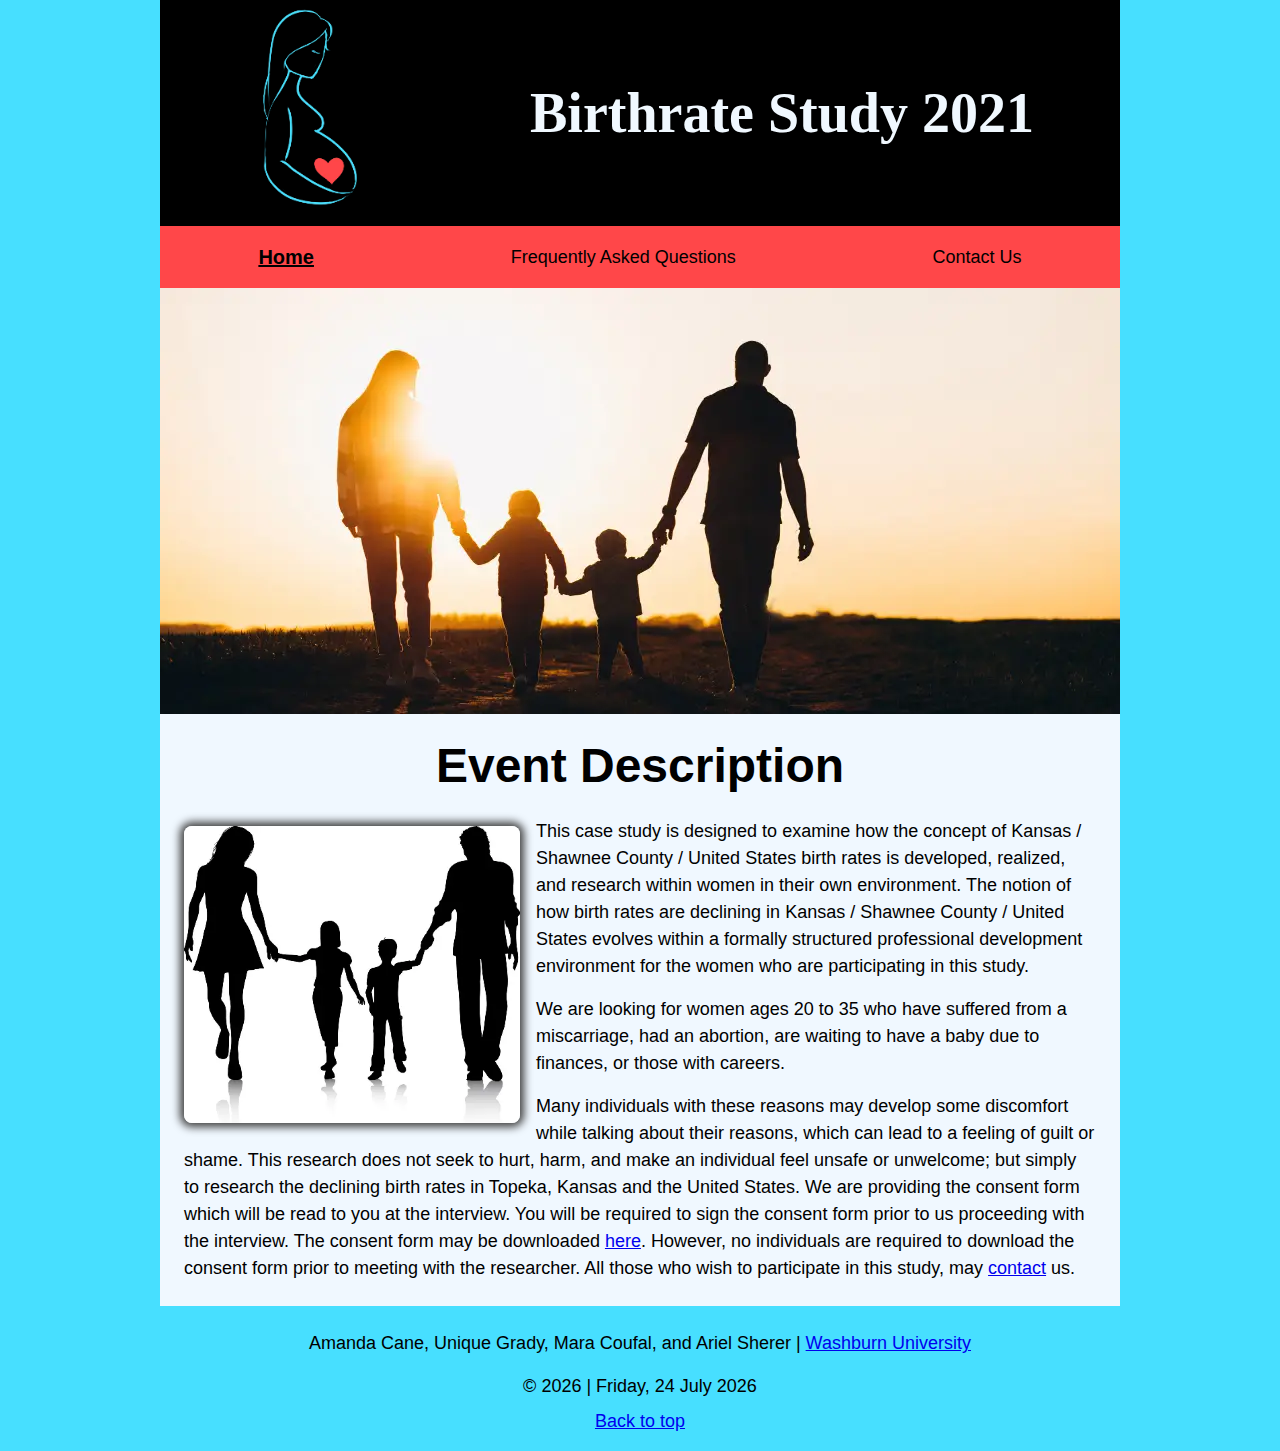
<file: index.html>
<!DOCTYPE html>
<html lang="en">

<head>
  <meta charset="UTF-8">
  <meta http-equiv="X-UA-Compatible" content="IE=edge">
  <meta name="viewport" content="width=device-width, initial-scale=1.0">
  <script defer src="js/date.js"></script>
  <link rel="stylesheet" href="css/style.css">
  <title>Birthrates Research | Home</title>
</head>

<body>
  <header>
    <picture>
      <img src="images/motherwithheart2.webp" alt="mother icon" class="emblem">
    </picture>
    <h1>
      Birthrate Study 2021
    </h1>
  </header>
  <nav>
    <ul class="nav-list">
      <li>
        <a href="index.html" class="active">Home</a>
      </li>
      <li>
        <a href="faq.html">Frequently Asked Questions</a>
      </li>
      <li>
        <a href="contact.html">Contact Us</a>
      </li>
    </ul>
  </nav>
  <div class="herocontainer">
    <img class="heroimage" src="images/happyfamily960-70.webp" alt="A silhouette of a happy family holding hands.">
  </div>
  <main>

    <h2>
      Event Description
    </h2>
    <article>
      <img src="images/familysilhouette500-70.webp" alt="A black silhouette of a family on a white background.">
      <p> This case study is designed to examine how the concept of Kansas / Shawnee County / United States
        birth rates is developed, realized, and research within women in their own environment. The
        notion of how birth rates are declining in Kansas / Shawnee County / United States evolves within a formally
        structured professional development environment for the women who are participating in this
        study.
        </p>
      <p>
        We are looking for women ages 20 to 35 who have suffered from a miscarriage, had an abortion, are waiting to
        have a baby due to finances, or those with careers.
      </p>
      <p>
        Many individuals with these reasons may develop some discomfort while talking about their reasons, which can lead to a feeling of guilt or shame. This research does not seek to hurt, harm, and make an individual feel unsafe or unwelcome; but simply to research the declining birth rates in Topeka, Kansas and the United States. We are providing the consent form which will be read to you at the interview. You will be required to sign the consent form prior to us proceeding with the interview. The consent form may be downloaded <a href="IRBconsentform.pdf" download>here</a>. However, no individuals are required to download the consent form prior to meeting with the researcher. All those who wish to participate in this study, may <a href="contact.html">contact</a> us.  
      </p>
    </article>
  </main>
  <footer>
    <p>Amanda Cane, Unique Grady, Mara Coufal, and Ariel Sherer | <a href="https://www.washburn.edu/" target="_blank"
        rel="noopener">Washburn University</a></p>
    <p>&copy; <span id="copyrightyr"></span> | <span id="currentdate"></span></p>
    <a href="#top">Back to top</a>
  </footer>
</body>

</html>
</file>
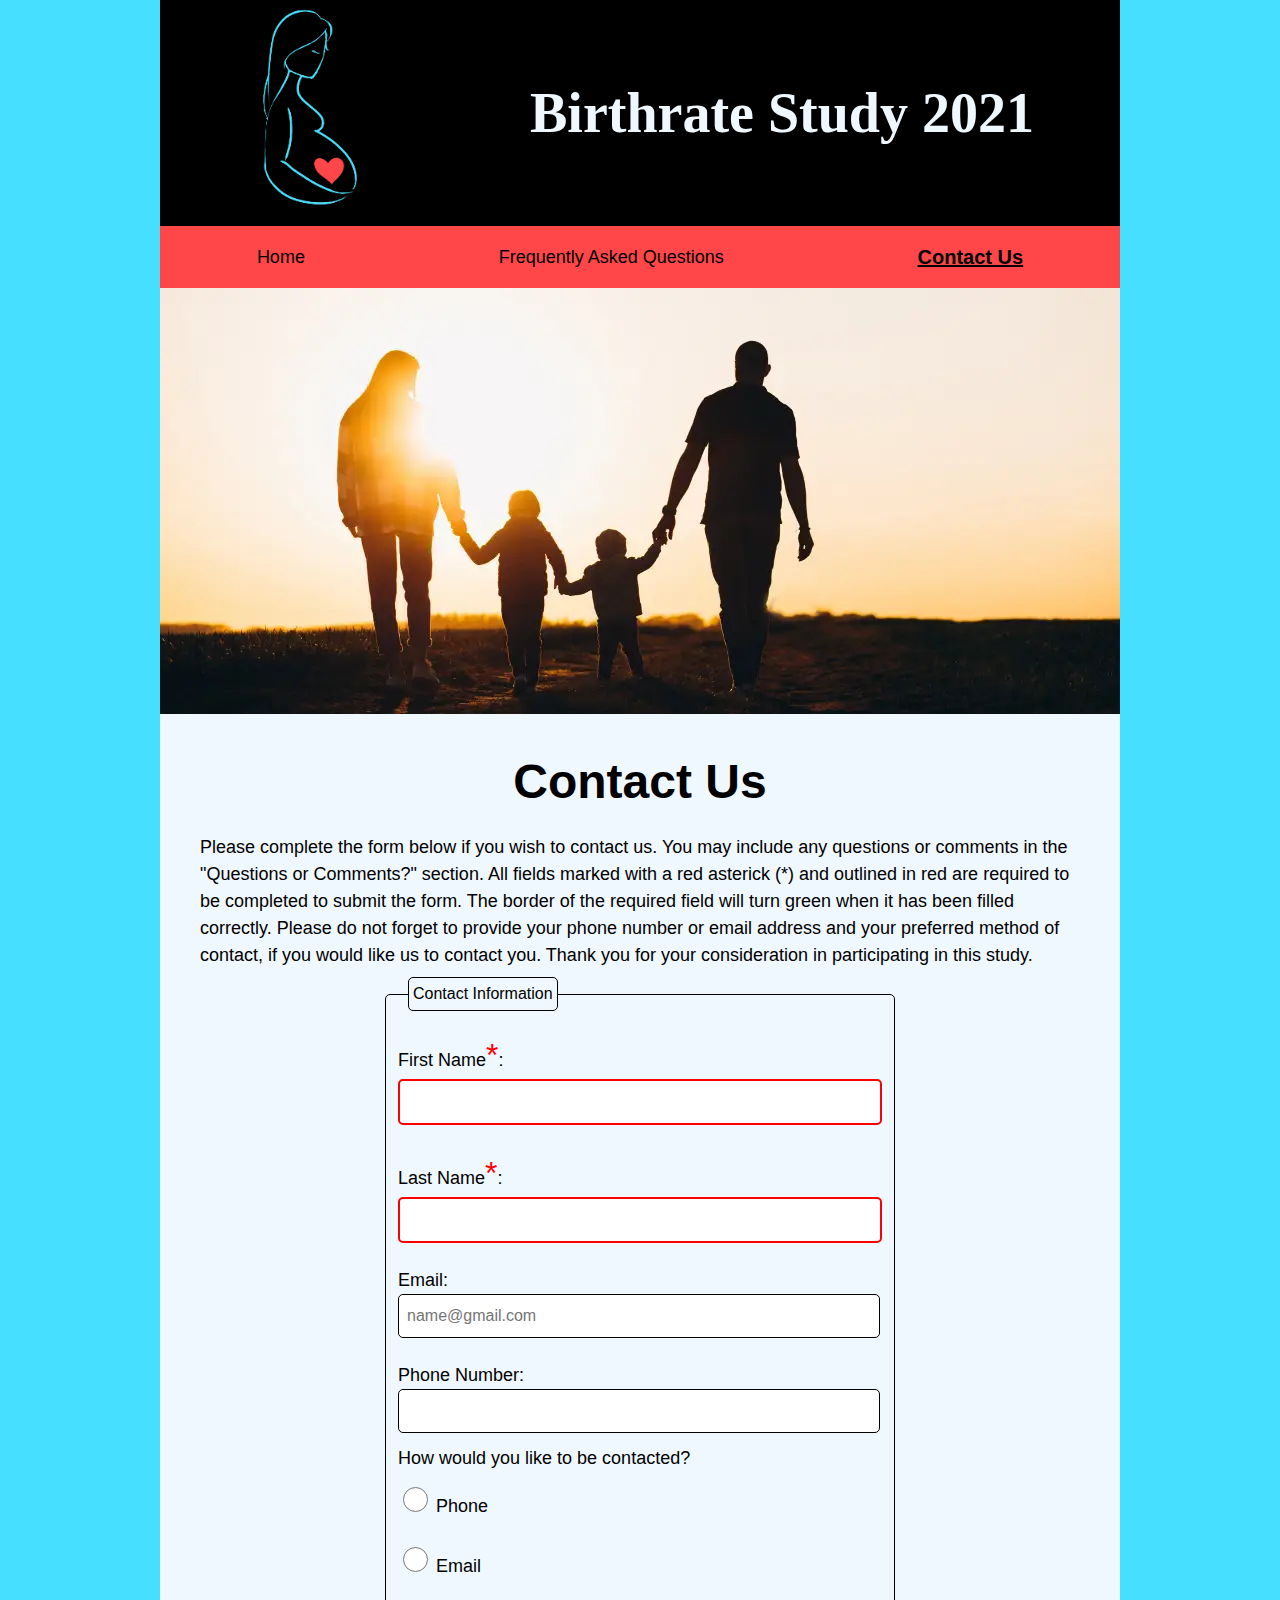
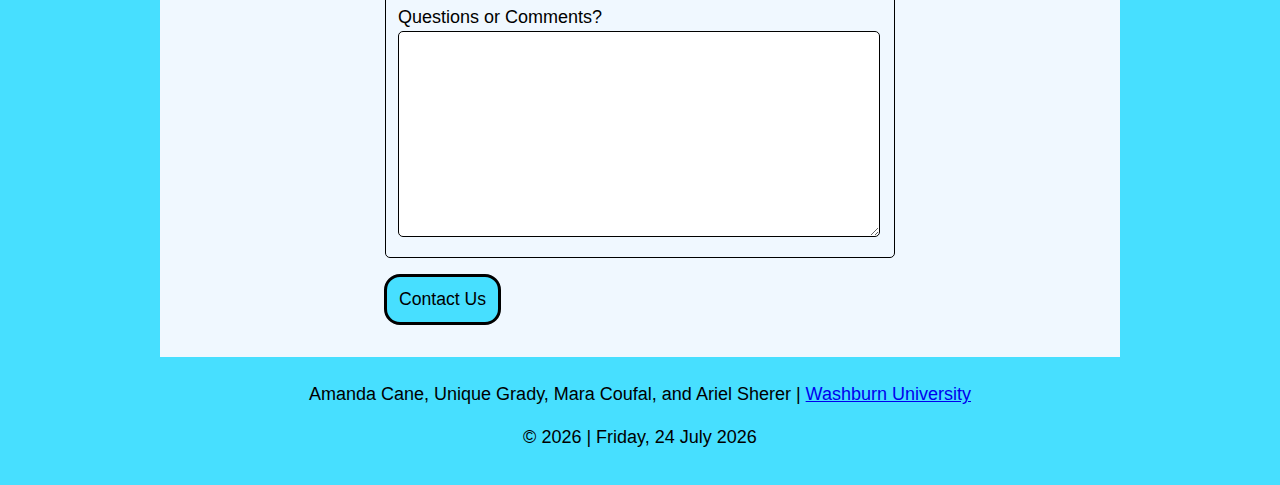
<file: contact.html>
<!DOCTYPE html>
<html lang="en">

<head>
  <meta charset="UTF-8">
  <meta http-equiv="X-UA-Compatible" content="IE=edge">
  <meta name="viewport" content="width=device-width, initial-scale=1.0">
  <script defer src="js/date.js"></script>
  <link rel="stylesheet" href="css/style.css">
  <title>Birthrates Research | Contact Us</title>
</head>

<body>
  <header>
    <picture>
      <img src="images/motherwithheart2.webp" alt="mother icon" class="emblem">
    </picture>
    <h1>
      Birthrate Study 2021
    </h1>
  </header>
  <nav>
    <ul class="nav-list">
      <li>
        <a href="index.html">Home</a>
      </li>
      <li>
        <a href="faq.html">Frequently Asked Questions</a>
      </li>
      <li>
        <a href="contact.html" class="active">Contact Us</a>
      </li>
    </ul>
  </nav>
  <div class="herocontainer">
    <img class="heroimage" src="images/happyfamily960-70.webp" alt="A silhouette of a happy family holding hands.">
  </div>
  <main class="contact">
    <h2>
      Contact Us
    </h2>
    <p>Please complete the form below if you wish to contact us. You may include any questions or comments in the "Questions or Comments?" section. All fields marked with a red asterick (*) and outlined in red are required to be completed to submit the form. The border of the required field will turn green when it has been filled correctly. Please do not forget to provide your phone number or email address and your preferred method of contact, if you would like us to contact you. Thank you for your consideration in participating in this study.</p>
    <form method="get" action="thanks.html" id="form">
      <fieldset>
        <legend>Contact Information</legend>
        <label class="top">First Name<span class="required">*</span>: <input type="text" name="fname" required pattern="[A-Za-z]+" minlength="2"
            title="Please enter your first name using capital or lowercase letters with a minimum of two letters."></label>
        <label class="top">Last Name<span class="required">*</span>: <input type="text" name="lname" required pattern="[A-Za-z]+" minlength="2"
            title="Please enter your last name using capital or lowercase letters with a minimum of two letters."></label>
        <label class="top">Email: <input type="email" name="email" placeholder="name@gmail.com"></label>
        <label class="top">Phone Number: <input type="tel" name="phone" title="Please enter your phone number with area code."></label>
        <div class="contactmethod">How would you like to be contacted?
          <label class="method"><input type="radio" name="contactmethod" value="phone"> Phone</label>
          <label class="method"><input type="radio" name="contactmethod" value="email"> Email</label>
        </div>
        <label class="top">Questions or Comments? <textarea name="addinfo" id="addinfo" cols="30"
            rows="10"></textarea></label>
      </fieldset>
      <button type="submit" class="submit" form="form" formaction="thanks.html" name="reportbutton">Contact Us</button>
    </form>
      
  </main>
  <footer>
    <p>Amanda Cane, Unique Grady, Mara Coufal, and Ariel Sherer | <a href="https://www.washburn.edu/" target="_blank"
        rel="noopener">Washburn University</a></p>
    <p>&copy; <span id="copyrightyr"></span> | <span id="currentdate"></span></p>
  </footer>
</body>

</html>
</file>
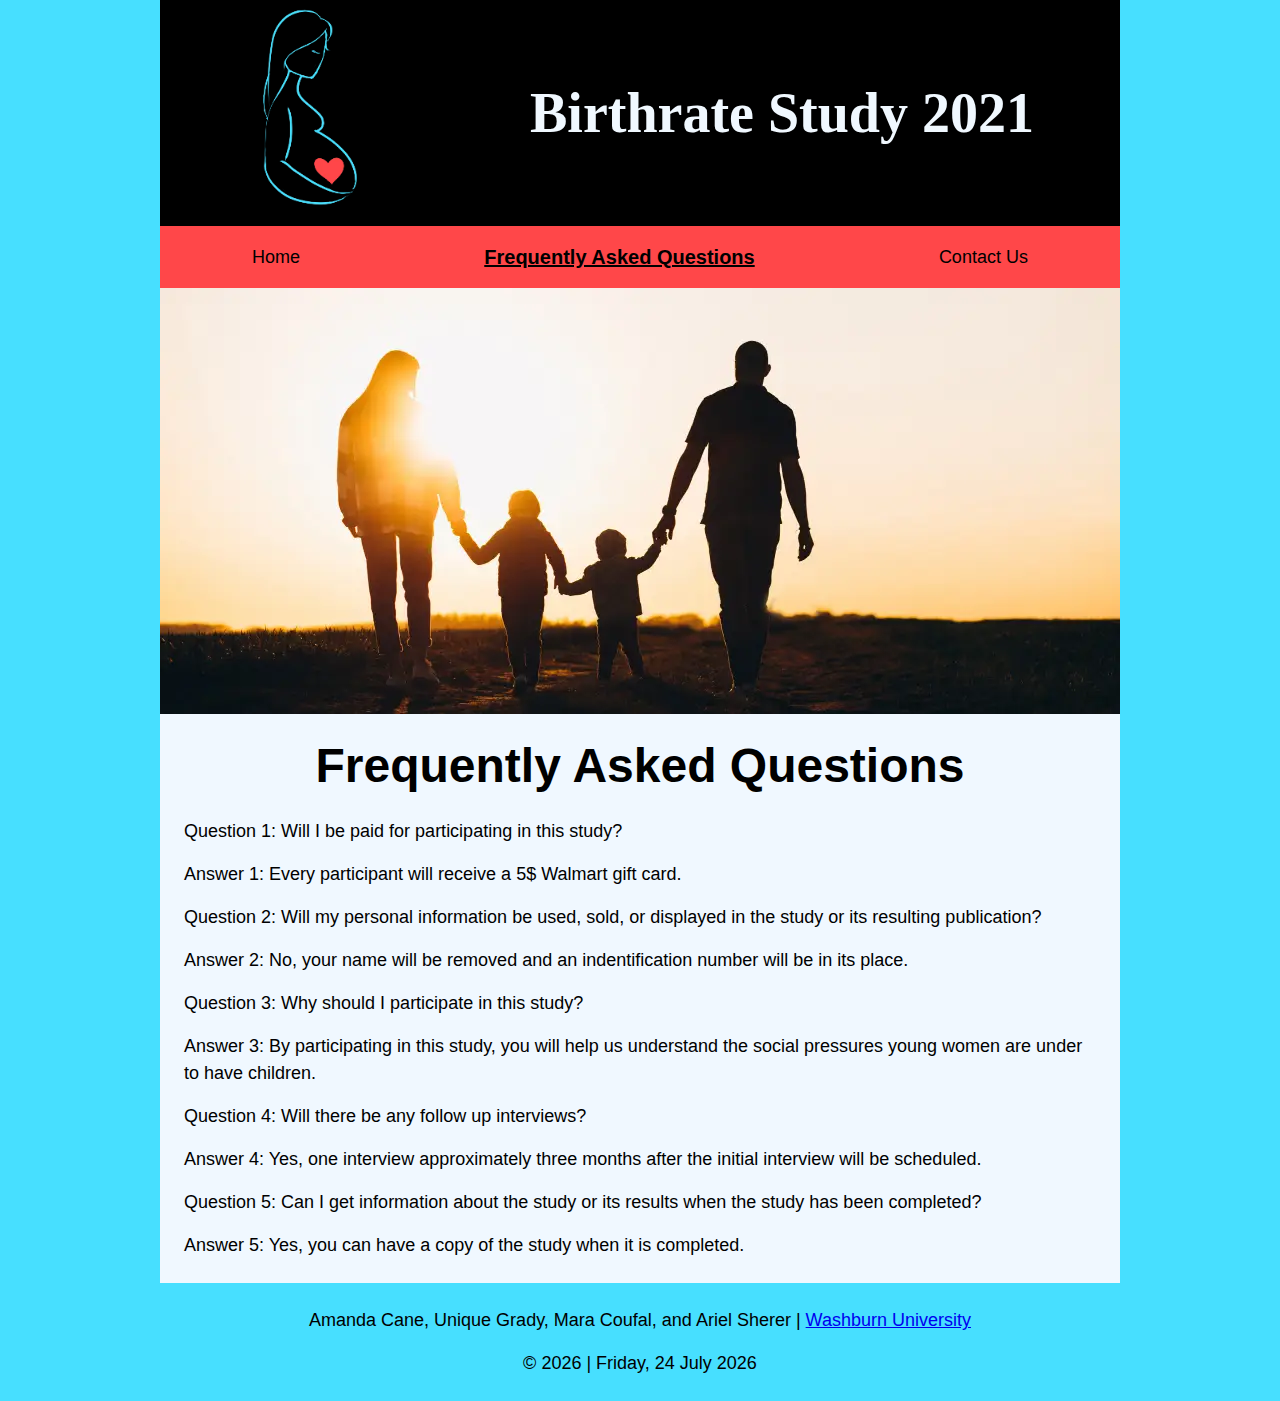
<file: faq.html>
<!DOCTYPE html>
<html lang="en">

<head>
  <meta charset="UTF-8">
  <meta http-equiv="X-UA-Compatible" content="IE=edge">
  <meta name="viewport" content="width=device-width, initial-scale=1.0">
  <script defer src="js/date.js"></script>
  <link rel="stylesheet" href="css/style.css">
  <title>Birthrates Research | FAQ</title>
</head>

<body>
  <header>
    <picture>
      <img src="images/motherwithheart2.webp" alt="mother icon" class="emblem">
    </picture>
    <h1>
      Birthrate Study 2021
    </h1>
  </header>
  <nav>
    <ul class="nav-list">
      <li>
        <a href="index.html">Home</a>
      </li>
      <li>
        <a href="faq.html" class="active">Frequently Asked Questions</a>
      </li>
      <li>
        <a href="contact.html">Contact Us</a>
      </li>
    </ul>
  </nav>
  <div class="herocontainer">
    <img class="heroimage" src="images/happyfamily960-70.webp" alt="A silhouette of a happy family holding hands.">
  </div>
  <main>

    <h2>
      Frequently Asked Questions
    </h2>
    <article>
      <p>
        Question 1: Will I be paid for participating in this study?
      </p>
      <p>Answer 1: Every participant will receive a 5$ Walmart gift card.</p>
      <p>
        Question 2: Will my personal information be used, sold, or displayed in the study or its resulting publication?
      </p>
      <p>Answer 2: No, your name will be removed and an indentification number will be in its place.</p>
      <p>Question 3: Why should I participate in this study?</p>
      <p>Answer 3: By participating in this study, you will help us understand the social pressures young women are under to have children.</p>
      <p>Question 4: Will there be any follow up interviews?</p>
      <p>Answer 4: Yes, one interview approximately three months after the initial interview will be scheduled.</p>
      <p>Question 5: Can I get information about the study or its results when the study has been completed?</p>
      <p>Answer 5: Yes, you can have a copy of the study when it is completed.</p>
    </article>
  </main>
  <footer>
    <p>Amanda Cane, Unique Grady, Mara Coufal, and Ariel Sherer | <a href="https://www.washburn.edu/" target="_blank"
        rel="noopener">Washburn University</a></p>
    <p>&copy; <span id="copyrightyr"></span> | <span id="currentdate"></span></p>
  </footer>
</body>

</html>
</file>
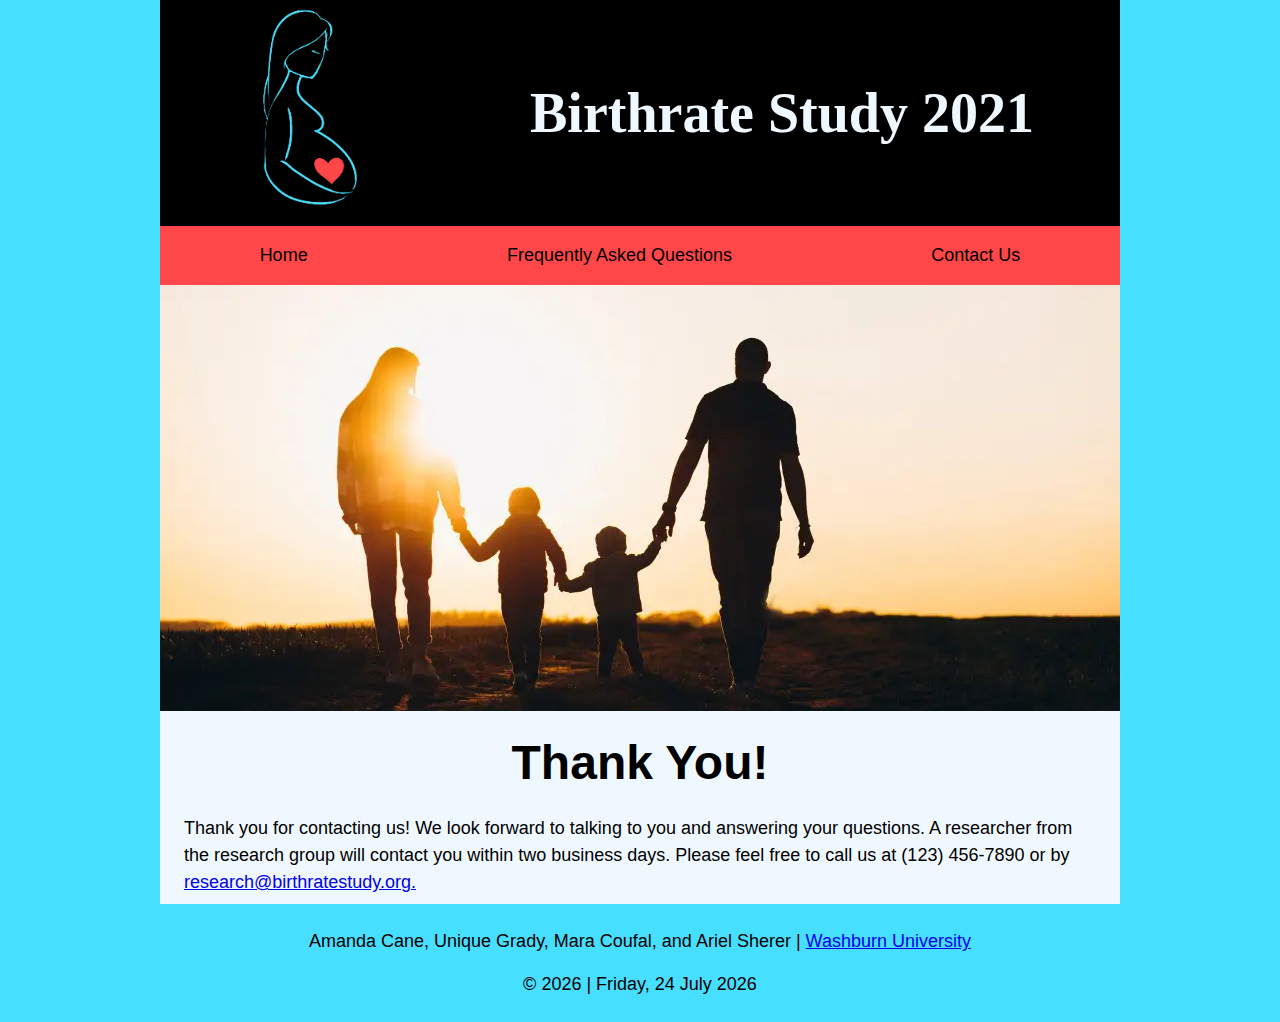
<file: thanks.html>
<!DOCTYPE html>
<html lang="en">

<head>
  <meta charset="UTF-8">
  <meta http-equiv="X-UA-Compatible" content="IE=edge">
  <meta name="viewport" content="width=device-width, initial-scale=1.0">
  <script defer src="js/date.js"></script>
  <link rel="stylesheet" href="css/style.css">
  <title>Birthrates Research | Home</title>
</head>

<body>
  <header>
    <picture>
      <img src="images/motherwithheart2.webp" alt="mother icon" class="emblem">
    </picture>
    <h1>
      Birthrate Study 2021
    </h1>
  </header>
  <nav>
    <ul class="nav-list">
      <li>
        <a href="index.html">Home</a>
      </li>
      <li>
        <a href="faq.html">Frequently Asked Questions</a>
      </li>
      <li>
        <a href="contact.html">Contact Us</a>
      </li>
    </ul>
  </nav>
  <div class="herocontainer">
    <img class="heroimage" src="images/happyfamily960-70.webp" alt="A silhouette of a happy family holding hands.">
  </div>
  <main>
    <h2>
      Thank You!
    </h2>
    <p>Thank you for contacting us! We look forward to talking to you and answering your questions. A researcher from the research group will contact you within two business days. Please feel free to call us at (123) 456-7890 or by <a href="mailto:research@birthratestudy.org">research@birthratestudy.org.</a></p>
  </main>
  <footer>
    <p>Amanda Cane, Unique Grady, Mara Coufal, and Ariel Sherer | <a href="https://www.washburn.edu/" target="_blank"
        rel="noopener">Washburn University</a></p>
    <p>&copy; <span id="copyrightyr"></span> | <span id="currentdate"></span></p>
  </footer>
</body>

</html>
</file>
<file: css/style.css>
body {
  background-color: rgb(71, 223, 255);
  font-family: 'Roboto', sans-serif;
  max-width: 960px;
  margin: 0 auto;
  line-height: 1.5;
  text-align: center;
  font-size: 18px;
}

header {
  background-color: black;
  padding: 0.5rem;
  display: flex;
  justify-content: space-around;
  align-items: center;
}

.emblem {
  width: 80%;
}

nav {
  background-color: rgb(255, 71, 73);
}

nav ul {
  list-style-type: none;
  margin: 0;
  padding: 0;
  overflow: hidden;
}

.nav-list {
  display: flex;
  align-items: center;
}

.nav-list li {
  flex: 1 1 auto;
  display: block;
}

nav ul li a {
  display: block;
  color: black;
  text-align: center;
  padding: 1rem;
  text-decoration: none;
}

nav a:hover {
  background-color: rgb(240, 248, 255);
  color: rgb(0, 0, 0);
  font-size: 1.1rem;
  font-weight: bold;
}

main, .herocontainer {
  background-color: rgb(240, 248, 255);
}

main.contact {
  padding: 1rem;
}

.active {
  text-decoration: underline;
  font-weight: bold;
  font-size: 1.25rem;
}

.required {
  font-size: 2rem;
  color: red;
}

h1 {
  color: rgb(240, 248, 255);
  font-family: 'Playfair Display', serif;
  margin: 0.5rem 0;
  padding: 1rem 0;
  font-size: 3.5rem;
}

h2 {
  font-size: 3rem;
  color: rgb(0, 0, 0);
  padding: 0.5rem 0;
  margin: 0;
}

p {
  color: black;
  margin: 0;
  text-align: left;
  padding: 0.5rem 1.5rem;
}

.heroimage {
  width: 100%;
}

article img {
  width: 35%;
  float: left;
  margin: 1rem 1rem 1rem 1.5rem;
  box-shadow: 0 0 0.5rem 0.25rem rgb(64, 64, 64);
  border-radius: 0.5rem;
}

article {
  padding-bottom: 1rem;
}

footer {
  padding: 1rem;
}

footer p {
  text-align: center;
}

form fieldset {
  text-align: left;
  width: 50%;
  margin: 0 auto;
  padding: 0.5rem 2rem 0.5rem 0.75rem;
  background-color: rgb(240, 248, 255);
  border: 1px solid black;
  border-radius: 5px;
}

legend {
  font-size: 1rem;
  background-color: rgb(240, 248, 255);
  border: 1px solid black;
  border-radius: 5px;
  margin: 0 10px;
  padding: 0.25rem;
}

form label.top,
form div label {
  display: block;
  padding: 0.75rem 0;

}

form label.top input,
form label.top select,
form label.top textarea {
  display: block;
  width: 100%;
  padding: 0.75rem 0.5rem;
  color: black;
  border: 1px solid black;
  border-radius: 5px;
  font-size: 1rem;
}

input[type=radio] {
  width: 25px;
  height: 25px;
}

form button.submit {
  display: block;
  padding: 0.75rem;
  color: black;
  background-color: rgb(71, 223, 255);
  border: 3px solid black;
  border-radius: 1rem;
  margin: 1rem 13rem;
  font-size: 1.1rem;
}

form button.submit:hover {
  background-color: green;
  font-size: 1.25rem;
}

form label.top :required {
  border: 2px solid rgb(255, 0, 0);
}

form label.top :required:valid {
  border: 2px solid rgb(0, 128, 0);
}

.thanks {
  display: block;
}
</file>
